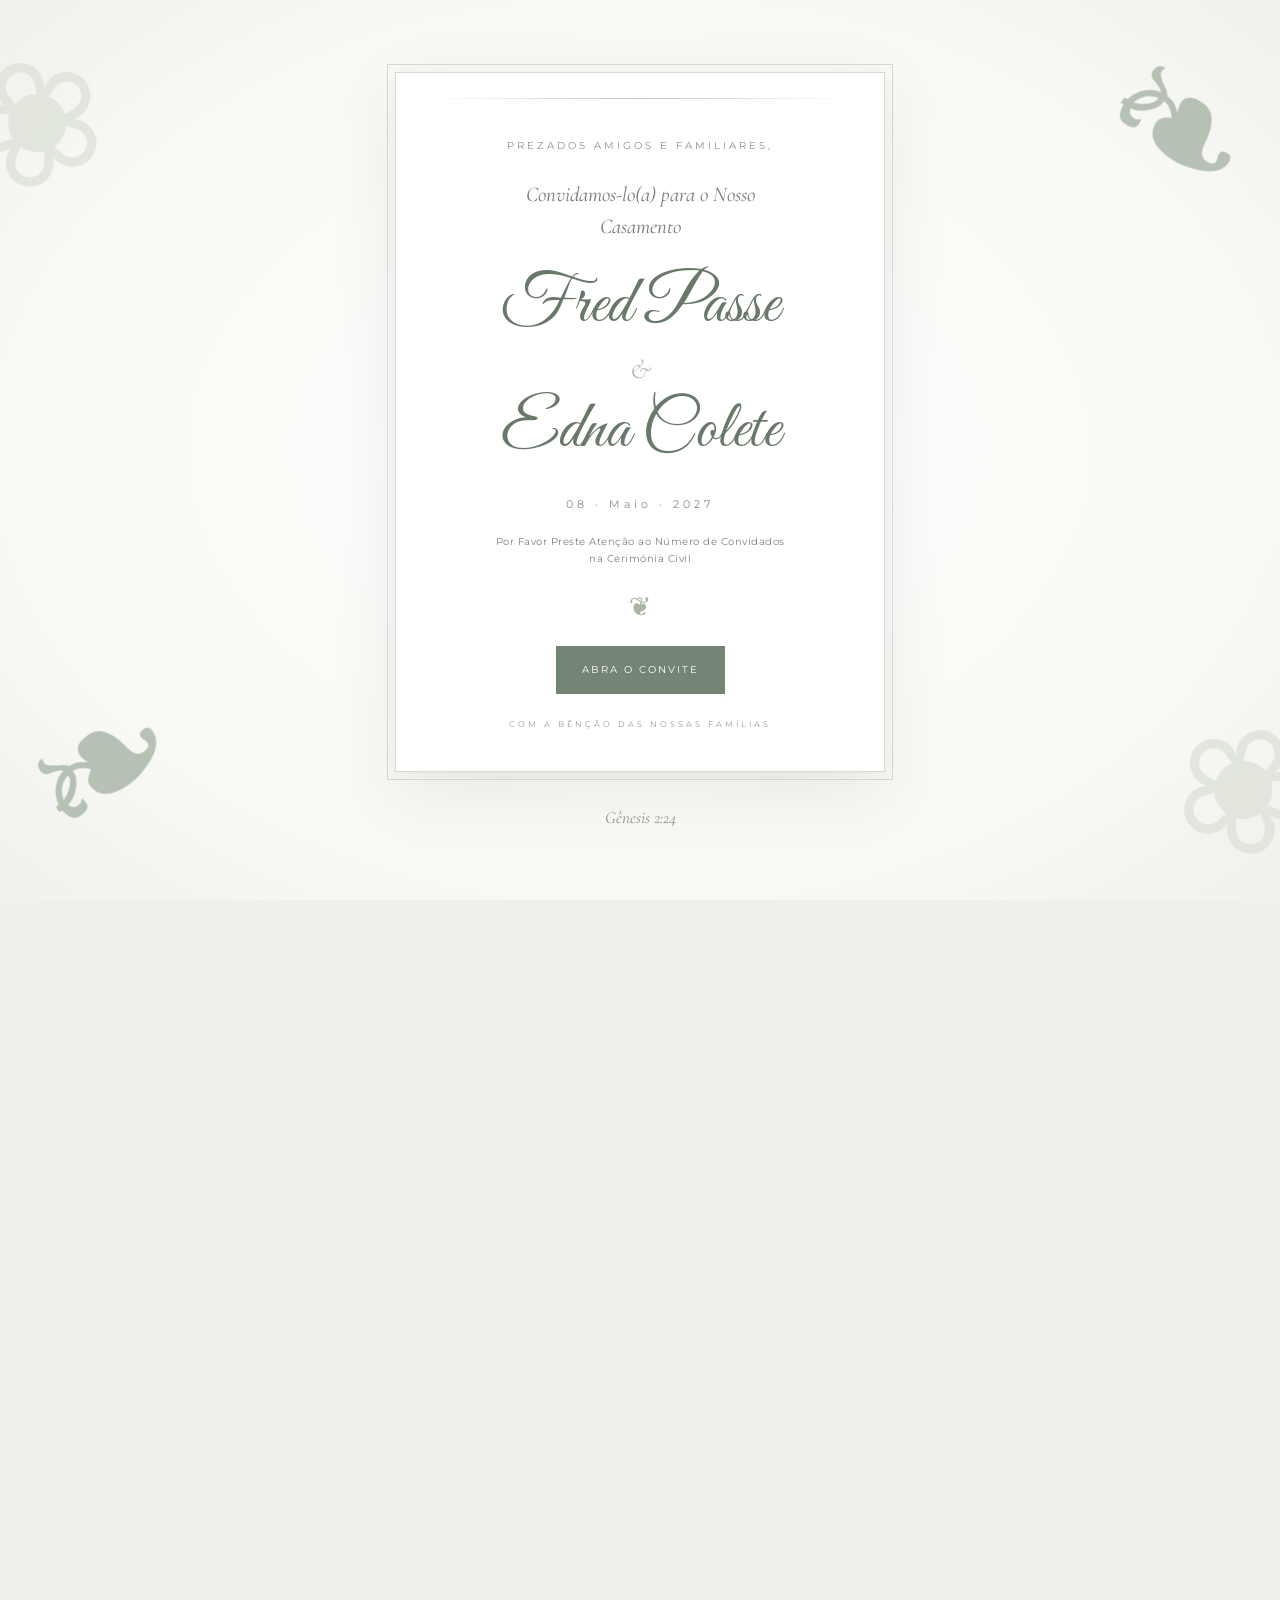
<file: one-Guest/index.html>
<!DOCTYPE html>
<html lang="pt">

<head>
    <meta charset="utf-8">
    <meta name="viewport" content="width=device-width, initial-scale=1">
    <meta name="theme-color" content="#f8f8f5">

<link rel="icon" type="image/png" href="./favicon.png">

    <title>Convite de Casamento — Fred Passe Muchacha & Edna Salva Luís Colete</title>

    <!-- Google Fonts -->
    <link rel="preconnect" href="https://fonts.googleapis.com">
    <link rel="preconnect" href="https://fonts.gstatic.com" crossorigin>

    <link href="https://fonts.googleapis.com/css2?family=Cormorant+Garamond:wght@400;500;600;700&family=Great+Vibes&family=Montserrat:wght@300;400;500;600&display=swap" rel="stylesheet">

   <!-- Website stylesheet -->
<link rel="stylesheet" href="../css/style.css">

<!-- Website favicon -->
<link rel="icon" type="image/png" href="../favicon.png">


</head>

<body>

    
  
<!-- WEDDING INVITATION OPENING -->

<div class="invitation-intro" id="invitationIntro">

    <div class="intro-flower intro-flower-left">❀</div>
    <div class="intro-flower intro-flower-right">❀</div>

    <div class="intro-leaves intro-leaves-left">❧</div>
    <div class="intro-leaves intro-leaves-right">❧</div>

    <div class="letter-card">

        <div class="letter-top-line"></div>

        <p class="letter-kicker">
            Prezados amigos e familiares,
        </p>

    

        <p class="letter-invitation">
            Convidamos-lo(a) para o Nosso Casamento
        </p>

        <h1 class="letter-names">
            Fred Passe
            <span>&</span>
            Edna Colete
        </h1>

        <p class="letter-date">
            08 · Maio · 2027
        </p>
        
        <p>Por Favor Preste Atenção ao Número de Convidados na Cerimónia Civil</p>

        <div class="letter-bottom-ornament">
            ❦
        </div>

        <button class="open-invitation-btn" id="openInvitation">
            <span>Abra o convite</span>
            
        </button>

        <p class="letter-footer">
            Com a bênção das nossas famílias
        </p>

       

    </div>

    <p class="intro-signature">
        Gênesis 2:24
    </p>

</div>


    <div class="site-shell">

        <!-- Botanical illustrations: SVG line art -->

        <svg class="botanical top-left" viewBox="0 0 260 310" aria-hidden="true">
            <g fill="none" stroke="#718774" stroke-width="1.2" stroke-linecap="round" stroke-linejoin="round">
                <path d="M-12 250C55 190 75 110 170 20M34 207C35 160 8 133 0 112M68 159C112 158 132 132 144 105M108 98C94 65 102 38 126 14"/>
                <path d="M25 192C-1 177 -8 151 0 126C27 137 39 159 25 192ZM75 149C65 118 79 94 105 82C111 112 99 137 75 149ZM117 80C104 53 113 31 136 15C146 41 137 65 117 80Z" fill="#a9bca8" fill-opacity=".18"/>
                <path d="M42 213C67 194 85 171 100 143"/>
                <path d="M118 218C151 181 184 175 214 190C189 218 155 229 118 218Z" fill="#a9bca8" fill-opacity=".12"/>
                <path d="M171 20C179 39 191 48 209 50M171 20C151 30 144 43 145 61"/>
                <path d="M180 43C201 30 224 35 239 54C217 69 194 64 180 43Z" fill="#a9bca8" fill-opacity=".14"/>
            </g>
        </svg>

        <svg class="botanical top-right" viewBox="0 0 260 310" aria-hidden="true">
            <g fill="none" stroke="#718774" stroke-width="1.2" stroke-linecap="round" stroke-linejoin="round">
                <path d="M-12 250C55 190 75 110 170 20M34 207C35 160 8 133 0 112M68 159C112 158 132 132 144 105M108 98C94 65 102 38 126 14"/>
                <path d="M25 192C-1 177 -8 151 0 126C27 137 39 159 25 192ZM75 149C65 118 79 94 105 82C111 112 99 137 75 149ZM117 80C104 53 113 31 136 15C146 41 137 65 117 80Z" fill="#a9bca8" fill-opacity=".18"/>
                <path d="M118 218C151 181 184 175 214 190C189 218 155 229 118 218Z" fill="#a9bca8" fill-opacity=".12"/>
            </g>
        </svg>

        <svg class="botanical bottom-left" viewBox="0 0 260 310" aria-hidden="true">
            <g fill="none" stroke="#718774" stroke-width="1.2" stroke-linecap="round">
                <path d="M-12 250C55 190 75 110 170 20M25 192C-1 177 -8 151 0 126C27 137 39 159 25 192ZM75 149C65 118 79 94 105 82C111 112 99 137 75 149Z" fill="#a9bca8" fill-opacity=".17"/>
                <path d="M118 218C151 181 184 175 214 190C189 218 155 229 118 218Z" fill="#a9bca8" fill-opacity=".12"/>
            </g>
        </svg>

        <svg class="botanical bottom-right" viewBox="0 0 260 310" aria-hidden="true">
            <g fill="none" stroke="#718774" stroke-width="1.2" stroke-linecap="round">
                <path d="M-12 250C55 190 75 110 170 20M25 192C-1 177 -8 151 0 126C27 137 39 159 25 192ZM75 149C65 118 79 94 105 82C111 112 99 137 75 149Z" fill="#a9bca8" fill-opacity=".17"/>
                <path d="M118 218C151 181 184 175 214 190C189 218 155 229 118 218Z" fill="#a9bca8" fill-opacity=".12"/>
            </g>
        </svg>

        <main>

            <!-- HERO / COUPLE NAMES -->

            <header class="hero reveal">

                <p class="kicker">Com a bênção das nossas famílias</p>

                <div class="rule"><span>✧</span></div>

                <h1>
                    Fred Passe Muchacha
                    <span class="amp">&</span>
                    Edna Salva Luis Colete
                </h1>

                <p class="hero-copy">
                    Temos a honra e o prazer de convidá-lo(a)
                    para testemunhar a realização do Matrimónio, segundo o livro de Gênesis 2:24 
                   <br>"Portanto deixará o homem o seu pai e a sua mãe, e apegar-se-á à sua mulher, e serão ambos uma carne".
                </p>

            </header>


            <!-- CEREMONIES -->

            <section class="section reveal">

                <div class="section-heading">
                    <p class="eyebrow">Um dia, dois momentos</p>
                    <h2>As cerimónias</h2>
                </div>

                <div class="ceremony-grid">

                    <!-- FIRST CEREMONY: CHURCH -->

                    <article class="ceremony">

                        <div class="ceremony-index">
                            I · Religiosa
                        </div>

                        <div class="ceremony-symbol" aria-hidden="true">
                            <svg viewBox="0 0 60 44">
                                <path d="M8 40V18L30 4l22 14v22M20 40V25h20v15M26 25v15M34 25v15M26 14h8M30 10v8M5 40h50"/>
                            </svg>
                        </div>

                        <h3>Igreja</h3>

                        <div class="ceremony-date">08 de Maio 2027</div>

                        <div class="time">11h00</div>

                      

                        <p class="ceremony-place">Igreja Presbiteriana de Laulane</p>

                        <p class="ceremony-address">Av. Dom Alexandre, B. Laulane</p>

                    </article>


                    <!-- SECOND CEREMONY: RECEPTION -->

                    <article class="ceremony">

                        <div class="ceremony-index">
                            II · Civil 
                        </div>

                        <div class="ceremony-symbol" aria-hidden="true">
                            <svg viewBox="0 0 60 44">
                                <path d="M8 40h44M13 40V20h34v20M9 20l21-13 21 13M20 20v20M30 20v20M40 20v20M25 12h10M30 7v5M5 40h50"/>
                            </svg>
                        </div>

                        <h3>Civil e Copo d'Água</h3>

                        <div class="ceremony-date">08 de Maio 2027</div>

                        <div class="time">15h00</div>

                        <div class="guest-count">
                            <strong>Convite válido para 01 Pessoa(s)</strong>
                        </div>

                        <p class="ceremony-place">Quinta das Bungavilhas</p>

                        <p class="ceremony-address">Rua da Igreja, B. Romão</p>

                    </article>

                </div>

            </section>


            <!-- ADDITIONAL INFORMATION -->

            <section class="section reveal">

                <div class="section-heading">
                    <p class="eyebrow">Para que desfrute plenamente do dia</p>
                    <h2>Informações adicionais</h2>
                </div>

                <p class="note">
                    O convite é Digital, mas o seu nome constará na lista de convidados.
                    
                    <br>NOTA: NÃO EXTENSIVO A CRIANÇAS
                    <br>
                
                    <span class="editable"></span>
                </p>

            </section>


            <!-- COUNTDOWN -->

            <section class="section countdown-wrap reveal">

                <div class="section-heading">
                    <p class="eyebrow">O grande dia aproxima-se</p>
                    <h2>Contagem decrescente</h2>
                </div>

                <div class="countdown" aria-live="polite">

                    <div class="count-unit">
                        <strong id="days">000</strong>
                        <span>Dias</span>
                    </div>

                    <div class="count-unit">
                        <strong id="hours">00</strong>
                        <span>Horas</span>
                    </div>

                    <div class="count-unit">
                        <strong id="minutes">00</strong>
                        <span>Minutos</span>
                    </div>

                    <div class="count-unit">
                        <strong id="seconds">00</strong>
                        <span>Segundos</span>
                    </div>

                </div>

                <p class="count-message" id="countMessage">
                    Estamos a preparar este dia com muito carinho.
                </p>

            </section>


            <!-- RSVP FORM -->

            <section class="section reveal" id="rsvp">

                <div class="rsvp-card">

                    <div class="section-heading">
                        <p class="eyebrow">A vossa resposta é importante</p>
                        <h2>Confirmação de presença</h2>
                    </div>

                    <p>
                        Pedimos, por gentileza, que confirme a sua presença até
                        <strong>01 de Março 2027</strong>.
                    </p>

                    <form id="rsvpForm">

                        <div class="form-grid">

                            <input
                                class="field"
                                id="guestName"
                                type="text"
                                placeholder="Nomes Completos"
                                autocomplete="name"
                                required
                            >

                          

                            <select class="field" id="attendance" required>
                                <option value="">Resposta ao convite</option>
                                <option value="Confirmamos presença">Confirmamos presença</option>
                                <option value="Não poderemos comparecer">Não poderemos comparecer</option>
                            </select>

                            <input
                                class="field"
                                id="contact"
                                type="tel"
                                placeholder="Contacto telefónico (Alternativo)"
                            >

                            <textarea
                                class="field"
                                id="message"
                                placeholder="Mensagem aos Noivos (Opcional)"
                            ></textarea>

                        </div>

                        <button class="primary-btn" type="submit">
                            Enviar confirmação 
                        </button>

                        <p class="microcopy">
                            A confirmação será preparada para envio por WhatsApp.
                        </p>

                        <div class="form-status" id="formStatus" role="status"></div>

                    </form>

                </div>

            </section>


            <!-- EVENT LOCATION -->

            <section class="section location reveal">

                <div class="section-heading">
                    <p class="eyebrow">Será um prazer receber-vos</p>
                    <h2>Local da celebração</h2>
                </div>

                <p class="location-name">Quinta das Bungavílias</p>

                <p class="location-address">Rua da Igreja, Maputo</p>

                <a
                    class="map-btn"
                    id="mapLink"
                    href="https://maps.app.goo.gl/bD6B8G6uGzB8n36a9"
                    target="_blank"
                    rel="noopener"
                >
                    Abrir localização no Google Maps 
                </a>

            </section>


            <!-- WEDDING GIFTS / BANK DETAILS -->

            <section class="section reveal">

                <div class="section-heading">
                    <p class="eyebrow">Um gesto de carinho</p>
                    <h2>Presentes de casamento</h2>
                </div>

                <p class="gift-intro">
                    A vossa presença será, acima de tudo, o nosso maior presente.
                    Para quem desejar contribuir para esta nova etapa,
                    <strong>aceitaremos exclusivamente ofertas em dinheiro</strong>,
                    através dos dados bancários abaixo.
                </p>

                <div class="bank-details">

                    <div class="bank-item">
                        <small>Instituição bancária</small>
                        <span class="bank-value">
                            <span>BCI - Banco Comercial e de Investimentos</span>
                        </span>
                    </div>

                    <div class="bank-item">
                        <small>Titular da conta</small>
                        <span class="bank-value">
                            <span>Edna Salva Luís Colete</span>
                            <button class="copy-btn" data-copy="Edna Salva Luís Colete">Copiar</button>
                        </span>
                    </div>

                    <div class="bank-item">
                        <small>NIB</small>
                        <span class="bank-value">
                            <span>000800009360666610195</span>
                            <button class="copy-btn" data-copy="000800009360666610195">Copiar</button>
                        </span>
                    </div>

                   
                </div>

                <p class="microcopy" style="text-align:center">
                    Agradecemos, desde já, a vossa generosidade.
                </p>

            </section>


            <!-- FOOTER -->

            <footer class="footer reveal">

                <div class="rule"><span>∞</span></div>

               <!--- <div class="mark">∞</div>-->

                <p>Amor · União · Para sempre</p>

            </footer>

        </main>

    </div>





<!-- BACKGROUND MUSIC -->

<audio id="weddingMusic" loop preload="metadata">
    <source src="../music/wedding-song.mp3" type="audio/mpeg">
</audio>

<button id="musicToggle" class="music-toggle" aria-label="Pause music">
    <span id="musicIcon">Ⅱ</span>
    <span>Music</span>
</button>

<!-- WEBSITE JAVASCRIPT -->
<script src="../js/script.js"></script>

</body>
</html>
</file>
<file: css/style.css>
/* =========================================
   1. GLOBAL VARIABLES
========================================= */

:root {
    --paper: #fbfbf8;
    --ink: #333832;
    --muted: #777d77;

    --silver: #a7aaa6;
    --silver2: #d9dcd7;

    --green: #506b57;
    --green-dark: #304a38;

    --line: #d5d8d2;
    --white: #fff;

    --serif: "Cormorant Garamond", Georgia, serif;
    --sans: Montserrat, Arial, sans-serif;

    /* Same symbol font stack everywhere so ornaments look identical */
    --symbols: "Segoe UI Symbol", "Apple Symbols", "DejaVu Sans", Georgia, serif;
}


/* =========================================
   2. RESET & GENERAL STYLING
========================================= */

*,
*::before,
*::after {
    box-sizing: border-box;
}

html {
    scroll-behavior: smooth;
    -webkit-text-size-adjust: 100%;
    text-size-adjust: 100%;
}

body {
    margin: 0;
    background: #eef0ec;
    color: var(--ink);
    font-family: var(--serif);
    -webkit-font-smoothing: antialiased;
}

/* Page behind the intro must not scroll until the invitation is opened */
body:not(.invitation-open) {
    overflow: hidden;
}

button,
input,
select,
textarea {
    font: inherit;
}


/* =========================================
   3. MAIN PAGE
========================================= */

.site-shell {
    max-width: 1120px;
    margin: 24px auto;
    background: var(--paper);
    position: relative;
    overflow: hidden;
    box-shadow: 0 22px 70px #29362d18;

    /* hidden until the invitation is opened */
    opacity: 0;
    visibility: hidden;
    transition: opacity 1.2s ease, visibility 1.2s ease;
}

body.invitation-open .site-shell {
    opacity: 1;
    visibility: visible;
}

.site-shell:before {
    content: "";
    position: absolute;
    top: 13px;
    right: 13px;
    bottom: 13px;
    left: 13px;
    border: 1px solid #d9dcd6;
    pointer-events: none;
    z-index: 5;
}

.site-shell:after {
    content: "";
    position: absolute;
    top: 19px;
    right: 19px;
    bottom: 19px;
    left: 19px;
    border: 1px solid #eceee9;
    pointer-events: none;
    z-index: 5;
}

main {
    position: relative;
    z-index: 1;
    max-width: 850px;
    margin: auto;
    padding: 78px clamp(24px, 7vw, 88px) 54px;
}


/* =========================================
   4. BOTANICAL DECORATIONS
========================================= */

.botanical {
    position: absolute;
    z-index: 0;
    width: clamp(130px, 22vw, 260px);
    height: auto;
    opacity: .72;
    pointer-events: none;
}

.botanical.top-left {
    top: 0;
    left: 0;
}

.botanical.top-right {
    top: 80px;
    right: -35px;
    -webkit-transform: scaleX(-1) rotate(-8deg);
    transform: scaleX(-1) rotate(-8deg);
    opacity: .56;
}

.botanical.bottom-left {
    bottom: 180px;
    left: -38px;
    -webkit-transform: rotate(180deg);
    transform: rotate(180deg);
    opacity: .48;
}

.botanical.bottom-right {
    bottom: 0;
    right: 0;
    -webkit-transform: scaleX(-1) rotate(180deg);
    transform: scaleX(-1) rotate(180deg);
    opacity: .65;
}


/* =========================================
   5. HERO / COUPLE NAMES
========================================= */

.hero {
    text-align: center;
    padding: 24px 0 30px;
}

.kicker,
.eyebrow {
    font: 500 10px var(--sans);
    letter-spacing: .32em;
    text-transform: uppercase;
    color: #7d837d;
}

.kicker {
    margin: 0 0 24px;
}

.rule {
    display: flex;
    align-items: center;
    justify-content: center;
    gap: 14px;
    margin: 20px auto;
    color: #9ca39b;
}

.rule:before,
.rule:after {
    content: "";
    width: 76px;
    height: 1px;
    background: linear-gradient(90deg, transparent, #aeb4ac);
}

.rule:after {
    -webkit-transform: rotate(180deg);
    transform: rotate(180deg);
}

.rule span {
    font-size: 19px;
}

h1 {
    font: 400 clamp(54px, 9vw, 94px)/1.08 "Great Vibes", cursive;
    color: #777e77;
    margin: 0;
    text-shadow: 0 1px #fff, 1px 2px #d9dcd7;
}

.amp {
    font: italic 30px var(--serif);
    color: #a3aaa2;
    display: block;
    margin: 2px 0;
}

.hero-copy {
    font-size: 21px;
    line-height: 1.45;
    max-width: 590px;
    margin: 25px auto 0;
    color: #50564f;
}

.hero-copy em {
    color: var(--green);
    font-style: italic;
}


/* =========================================
   6. SECTION HEADINGS
========================================= */

.section {
    margin: 42px 0;
    position: relative;
}

.section-heading {
    text-align: center;
    margin: 0 0 20px;
}

.section-heading .eyebrow {
    margin: 0 0 7px;
}

.section-heading h2 {
    font: 500 19px var(--serif);
    letter-spacing: .2em;
    text-transform: uppercase;
    color: #626b62;
    margin: 0;
}

.section-heading:after {
    content: "";
    display: block;
    width: 58px;
    height: 1px;
    background: #b9c0b7;
    margin: 13px auto 0;
}


/* =========================================
   7. CEREMONY CARDS
========================================= */

.ceremony-grid {
    display: grid;
    grid-template-columns: 1fr 1fr;
    gap: 18px;
}

.ceremony {
    position: relative;
    text-align: center;
    padding: 27px 22px 25px;
    border: 1px solid #cdd2cb;
    background: rgba(255, 255, 255, .74);
    min-height: 250px;
}

.ceremony:before {
    content: "";
    position: absolute;
    top: 5px;
    right: 5px;
    bottom: 5px;
    left: 5px;
    border: 1px solid #eceee9;
    pointer-events: none;
}

.ceremony-index {
    font: 500 9px var(--sans);
    letter-spacing: .25em;
    text-transform: uppercase;
    color: #889087;
}

.ceremony-symbol {
    height: 38px;
    margin: 12px auto 7px;
    color: #718273;
}

.ceremony-symbol svg {
    height: 100%;
    width: auto;
    stroke: currentColor;
    fill: none;
    stroke-width: 1.35;
    stroke-linecap: round;
    stroke-linejoin: round;
}

.ceremony h3 {
    font: 500 25px var(--serif);
    margin: 5px 0 12px;
}

.ceremony-date {
    font-size: 20px;
    line-height: 1.2;
    color: #4a514a;
}

.ceremony-time {
    font: 500 11px var(--sans);
    letter-spacing: .12em;
    color: #737b72;
    margin-top: 8px;
    text-transform: uppercase;
}

.guest-count {
    font: 500 15px var(--sans);
    letter-spacing: .05em;
    color: #e21616;
    margin: 11px 0 0;
}

.ceremony-place {
    font-size: 17px;
    font-style: italic;
    line-height: 1.35;
    margin: 15px 0 0;
}

.ceremony-address {
    font-size: 14px;
    color: #7b817a;
    margin: 4px 0 0;
}


/* =========================================
   8. ADDITIONAL INFORMATION
========================================= */

.note {
    max-width: 630px;
    margin: 0 auto;
    text-align: center;
    font-size: 19px;
    line-height: 1.5;
    color: #e21616;
}

.note .editable {
    color: #f31909;
    font-style: italic;
}


/* =========================================
   9. COUNTDOWN
========================================= */

.countdown-wrap {
    padding: 25px 20px;
    border-top: 1px solid #d9ddd6;
    border-bottom: 1px solid #d9ddd6;
    text-align: center;
}

.countdown {
    display: grid;
    grid-template-columns: repeat(4, 1fr);
    max-width: 590px;
    margin: 19px auto 0;
}

.count-unit {
    padding: 0 8px;
    border-right: 1px solid #d4d8d2;
}

.count-unit:last-child {
    border: 0;
}

.count-unit strong {
    display: block;
    font: 400 clamp(31px, 5vw, 45px) var(--serif);
    color: #727a72;
    font-variant-numeric: tabular-nums;
}

.count-unit span {
    font: 500 9px var(--sans);
    letter-spacing: .17em;
    text-transform: uppercase;
    color: #828980;
}

.count-message {
    font: italic 15px var(--serif);
    color: var(--green);
    margin: 15px 0 0;
}


/* =========================================
   10. RSVP FORM
========================================= */

.rsvp-card {
    max-width: 680px;
    margin: 0 auto;
    padding: 32px clamp(18px, 4vw, 42px);
    background: #fff;
    border: 1px solid #cdd2ca;
    box-shadow: 0 8px 24px #263b2d0b;
    text-align: center;
}

.rsvp-card > p {
    font-size: 17px;
    line-height: 1.45;
    margin: 7px 0 20px;
}

.form-grid {
    display: grid;
    grid-template-columns: 1fr 1fr;
    gap: 12px;
}

.field {
    width: 100%;
    border: 1px solid #d5d9d2;
    border-radius: 0;
    background: #fcfcfa;
    padding: 13px 14px;
    color: #384139;
    font: 12px var(--sans);
    outline: none;
    -webkit-appearance: none;
    -moz-appearance: none;
    appearance: none;
    transition: border .2s, box-shadow .2s;
}

select.field {
    /* keep a visible arrow now that native appearance is reset */
    background-image:
        linear-gradient(45deg, transparent 50%, #758c79 50%),
        linear-gradient(135deg, #758c79 50%, transparent 50%);
    background-position:
        calc(100% - 20px) 50%,
        calc(100% - 15px) 50%;
    background-size: 5px 5px, 5px 5px;
    background-repeat: no-repeat;
    padding-right: 36px;
}

.field:focus {
    border-color: #758c79;
    box-shadow: 0 0 0 3px #718d761c;
}

textarea.field {
    grid-column: 1 / -1;
    min-height: 86px;
    resize: vertical;
}


/* =========================================
   11. BUTTONS
========================================= */

.primary-btn,
.map-btn {
    display: -webkit-inline-box;
    display: -ms-inline-flexbox;
    display: inline-flex;
    -webkit-box-align: center;
    -ms-flex-align: center;
    align-items: center;
    -webkit-box-pack: center;
    -ms-flex-pack: center;
    justify-content: center;
    gap: 10px;
    background: var(--green-dark);
    color: white;
    border: 1px solid var(--green-dark);
    border-radius: 0;
    padding: 14px 26px;
    font: 500 10px var(--sans);
    letter-spacing: .17em;
    text-transform: uppercase;
    text-decoration: none;
    cursor: pointer;
    -webkit-appearance: none;
    -moz-appearance: none;
    appearance: none;
    touch-action: manipulation;
    transition: .2s;
}

.primary-btn {
    margin-top: 17px;
    min-width: 230px;
}

@media (hover: hover) {
    .primary-btn:hover,
    .map-btn:hover {
        background: #49664f;
        -webkit-transform: translateY(-1px);
        transform: translateY(-1px);
    }
}

.microcopy {
    font: 10px/1.6 var(--sans);
    color: #8a9088;
    margin: 13px 0 0;
}

.form-status {
    display: none;
    margin: 15px 0 0;
    padding: 12px;
    background: #f0f4ef;
    border-left: 2px solid var(--green);
    font: 12px/1.5 var(--sans);
    color: #3d5944;
    text-align: left;
}

.form-status.show {
    display: block;
}


/* =========================================
   12. EVENT LOCATION
========================================= */

.location {
    text-align: center;
}

.location-name {
    font-size: 23px;
    margin: 8px 0 4px;
}

.location-address {
    font-size: 16px;
    color: #737b72;
    margin: 0 0 17px;
}

.map-btn {
    background: transparent;
    color: var(--green-dark);
    border-color: #aeb8ad;
}

@media (hover: hover) {
    .map-btn:hover {
        color: white;
        background: #49664f;
    }
}


/* =========================================
   13. WEDDING GIFTS / BANK DETAILS
========================================= */

.gift-intro {
    max-width: 650px;
    text-align: center;
    margin: 0 auto 18px;
    font-size: 18px;
    line-height: 1.5;
}

.gift-intro strong {
    color: var(--green-dark);
    font-weight: 600;
}

.bank-details {
    display: grid;
    grid-template-columns: 1fr 1fr;
    gap: 0 22px;
    border-top: 1px solid #d3d7d0;
    border-bottom: 1px solid #d3d7d0;
    padding: 13px 18px;
    background: #f7f8f5;
}

.bank-item {
    padding: 10px 0;
    border-bottom: 1px solid #e4e7e1;
    font-size: 16px;
    overflow-wrap: anywhere;
}

.bank-item:nth-last-child(-n+2) {
    border-bottom: 0;
}

.bank-item small {
    display: block;
    font: 500 9px var(--sans);
    letter-spacing: .13em;
    text-transform: uppercase;
    color: #828a81;
    margin-bottom: 4px;
}

.bank-value {
    display: flex;
    align-items: center;
    gap: 8px;
    justify-content: space-between;
}

.copy-btn {
    flex: none;
    border: 1px solid #d2d8d0;
    background: white;
    color: #586d5b;
    padding: 5px 8px;
    font: 9px var(--sans);
    cursor: pointer;
}


/* =========================================
   14. FOOTER
========================================= */

.footer {
    text-align: center;
    margin-top: 45px;
    color: #788078;
}

.footer .mark {
    font-size: 23px;
}

.footer p {
    font: 500 9px var(--sans);
    letter-spacing: .3em;
    text-transform: uppercase;
    margin: 12px 0 0;
}


/* =========================================
   15. SCROLL ANIMATIONS
========================================= */

.reveal {
    opacity: 0;
    -webkit-transform: translateY(16px);
    transform: translateY(16px);
    transition: opacity .7s ease, transform .7s ease;
}

.reveal.visible {
    opacity: 1;
    -webkit-transform: none;
    transform: none;
}


/* =========================================
   16. WEDDING LETTER OPENING (INTRO)
========================================= */

.invitation-intro {
    position: fixed;
    top: 0;
    right: 0;
    bottom: 0;
    left: 0;
    z-index: 10000;

    /* fallback first, modern unit last */
    height: 100vh;
    height: 100dvh;

    display: -webkit-box;
    display: -ms-flexbox;
    display: flex;
    -webkit-box-orient: vertical;
    -webkit-box-direction: normal;
    -ms-flex-direction: column;
    flex-direction: column;
    -webkit-box-align: center;
    -ms-flex-align: center;
    align-items: center;

    /* Centring is done with auto margins (below) so tall content never clips */
    -webkit-box-pack: start;
    -ms-flex-pack: start;
    justify-content: flex-start;

    padding: 25px 18px;
    padding-top: calc(25px + env(safe-area-inset-top, 0px));
    padding-bottom: calc(25px + env(safe-area-inset-bottom, 0px));

    background: #f8f8f4;
    background: radial-gradient(ellipse at center, #ffffff 0%, #f8f8f4 72%, #eff1eb 100%);

    overflow-x: hidden;
    overflow-y: auto;
    -webkit-overflow-scrolling: touch;
    overscroll-behavior: contain;

    transition: opacity 1s ease, visibility 1s ease;
}

.invitation-intro.closed {
    opacity: 0;
    visibility: hidden;
    pointer-events: none;
}

/* ---------- The invitation letter ---------- */

.letter-card {
    position: relative;
    z-index: 1;

    width: 100%;
    max-width: 490px;
    min-height: 520px;
    margin: auto 0 0;
    padding: 65px 35px 40px;

    display: -webkit-box;
    display: -ms-flexbox;
    display: flex;
    -webkit-box-orient: vertical;
    -webkit-box-direction: normal;
    -ms-flex-direction: column;
    flex-direction: column;
    -webkit-box-align: center;
    -ms-flex-align: center;
    align-items: center;
    -webkit-box-pack: center;
    -ms-flex-pack: center;
    justify-content: center;

    text-align: center;
    background: rgba(255, 255, 255, 0.94);
    border: 1px solid #d7d9d3;
    outline: 1px solid rgba(177, 183, 175, 0.5);
    outline-offset: 7px;
    box-shadow:
        0 20px 65px rgba(55, 65, 55, 0.09),
        0 3px 12px rgba(55, 65, 55, 0.04);

    -webkit-animation: letterAppear 1.4s ease both;
    animation: letterAppear 1.4s ease both;
}

@-webkit-keyframes letterAppear {
    from { opacity: 0; -webkit-transform: translateY(25px); transform: translateY(25px); }
    to   { opacity: 1; -webkit-transform: translateY(0);    transform: translateY(0); }
}

@keyframes letterAppear {
    from { opacity: 0; transform: translateY(25px); }
    to   { opacity: 1; transform: translateY(0); }
}

.letter-top-line,
.letter-bottom-line {
    position: absolute;
    left: 35px;
    right: 35px;
    height: 1px;
    background: linear-gradient(to right, transparent, #c2c6bf, transparent);
}

.letter-top-line    { top: 25px; }
.letter-bottom-line { bottom: 22px; }

/* ---------- Text ---------- */

.letter-kicker {
    margin: 0 0 25px;
    color: #879486;
    font-family: 'Montserrat', Arial, sans-serif;
    font-size: 10px;
    line-height: 1.6;
    letter-spacing: 3px;
    text-transform: uppercase;
}

.letter-ornament {
    margin: 0 0 20px;
    color: #aeb6a9;
    font-size: 25px;
}

.letter-invitation {
    max-width: 290px;
    margin: 0;
    color: #747a72;
    font-family: 'Cormorant Garamond', Georgia, serif;
    font-size: 21px;
    line-height: 1.5;
    font-style: italic;
}

.letter-names {
    margin: 25px 0 15px;
    max-width: 100%;
    color: #687969;
    font-family: 'Great Vibes', cursive;
    font-size: clamp(42px, 11vw, 68px);
    font-weight: 400;
    line-height: 1.15;
    text-shadow: none;
    overflow-wrap: break-word;
}

.letter-names span {
    display: block;
    margin: 7px 0;
    color: #b9bcb5;
    font-family: 'Cormorant Garamond', Georgia, serif;
    font-size: 28px;
    font-style: italic;
}

.letter-date {
    margin: 12px 0 0;
    color: #858c83;
    font-family: 'Montserrat', Arial, sans-serif;
    font-size: 11px;
    letter-spacing: 4px;
}

/* the unclassed <p> about the number of guests */
.letter-card > p:not([class]),
.letter-note {
    max-width: 300px;
    margin: 22px 0 0;
    color: #7b837a;
    font-family: 'Montserrat', Arial, sans-serif;
    font-size: 10px;
    line-height: 1.7;
    letter-spacing: 0.5px;
}

.letter-bottom-ornament {
    margin: 26px 0 0;
    color: #aab5a6;
    font-family: var(--symbols);
    font-size: 27px;
    line-height: 1;
    font-variant-emoji: text;
}

/* ---------- Opening button ---------- */

.open-invitation-btn {
    -webkit-appearance: none;
    -moz-appearance: none;
    appearance: none;

    display: -webkit-inline-box;
    display: -ms-inline-flexbox;
    display: inline-flex;
    -webkit-box-align: center;
    -ms-flex-align: center;
    align-items: center;
    -webkit-box-pack: center;
    -ms-flex-pack: center;
    justify-content: center;
    gap: 15px;

    position: relative;
    z-index: 2;
    margin: 26px 0 0;
    padding: 14px 25px;
    min-height: 48px;

    background: #748575;
    border: 1px solid #748575;
    border-radius: 0;
    color: #fff;

    font-family: 'Montserrat', Arial, sans-serif;
    font-size: 10px;
    line-height: 1.2;
    letter-spacing: 2px;
    text-transform: uppercase;

    cursor: pointer;
    touch-action: manipulation;
    -webkit-tap-highlight-color: transparent;
    transition: background-color .35s ease, color .35s ease;
}

.open-invitation-btn span {
    display: block;
}

/* hover only on devices that really hover (no sticky hover on phones) */
@media (hover: hover) {
    .open-invitation-btn:hover {
        background: #fff;
        color: #748575;
    }
}

.open-invitation-btn:focus-visible {
    outline: 2px solid #748575;
    outline-offset: 3px;
}

.open-arrow {
    font-size: 16px;
}

/* ---------- Footer text (normal flow, under the button) ---------- */

.letter-footer {
    position: static;
    -webkit-transform: none;
    transform: none;
    margin: 24px 0 0;

    color: #92998f;
    font-family: 'Montserrat', Arial, sans-serif;
    font-size: 8px;
    line-height: 1.6;
    letter-spacing: 3px;
    text-transform: uppercase;
}

/* ---------- Floral decoration ---------- */

.intro-flower,
.intro-leaves {
    position: absolute;
    z-index: 0;
    pointer-events: none;
    -webkit-user-select: none;
    -moz-user-select: none;
    user-select: none;
    line-height: 1;

    font-family: var(--symbols);
    font-variant-emoji: text;
}

.intro-flower {
    color: #dce2d8;
    font-size: 170px;
    opacity: .8;
}

.intro-flower-left {
    top: 4%;
    left: -35px;
    -webkit-transform: rotate(-25deg);
    transform: rotate(-25deg);
}

.intro-flower-right {
    bottom: 3%;
    right: -35px;
    -webkit-transform: rotate(25deg);
    transform: rotate(25deg);
}

.intro-leaves {
    color: #819681;
    font-size: 180px;
    opacity: .55;
}

.intro-leaves-left {
    bottom: 5%;
    left: 2%;
    -webkit-transform: rotate(-35deg);
    transform: rotate(-35deg);
}

.intro-leaves-right {
    top: 4%;
    right: 2%;
    -webkit-transform: rotate(35deg);
    transform: rotate(35deg);
}

.intro-signature {
    position: relative;
    z-index: 1;
    margin: 35px 0 auto;
    color: #8b9589;
    font-family: 'Cormorant Garamond', Georgia, serif;
    font-style: italic;
    font-size: 17px;
    text-align: center;
}


/* =========================================
   17. MUSIC CONTROL
========================================= */

.music-toggle {
    position: fixed;
    bottom: 25px;
    bottom: calc(25px + env(safe-area-inset-bottom, 0px));
    right: 25px;
    z-index: 9999;

    display: none;
    -webkit-box-align: center;
    -ms-flex-align: center;
    align-items: center;
    gap: 9px;

    padding: 12px 18px;
    border: 1px solid #b9c3bb;
    border-radius: 40px;

    background: rgba(255, 255, 255, .95);
    color: #718774;

    font-family: 'Montserrat', Arial, sans-serif;
    font-size: 11px;
    letter-spacing: 1px;

    cursor: pointer;
    -webkit-appearance: none;
    -moz-appearance: none;
    appearance: none;
    box-shadow: 0 4px 18px rgba(0, 0, 0, .08);
}

body.invitation-open .music-toggle {
    display: -webkit-box;
    display: -ms-flexbox;
    display: flex;
}

.music-toggle.playing {
    background: #718774;
    color: white;
}


/* =========================================
   18. RESPONSIVE DESIGN / MOBILE
========================================= */

@media (max-width: 680px) {

    .site-shell {
        margin: 0;
    }

    .site-shell:before {
        top: 8px;
        right: 8px;
        bottom: 8px;
        left: 8px;
    }

    .site-shell:after {
        top: 13px;
        right: 13px;
        bottom: 13px;
        left: 13px;
    }

    main {
        padding: 55px 24px 38px;
    }

    .botanical {
        width: 145px;
        opacity: .3;
    }

    .botanical.top-right {
        right: -45px;
    }

    .ceremony-grid {
        grid-template-columns: 1fr;
        gap: 14px;
    }

    .ceremony {
        min-height: 0;
        padding: 23px 17px;
    }

    .form-grid {
        grid-template-columns: 1fr;
    }

    textarea.field {
        grid-column: auto;
    }

    .countdown {
        gap: 0;
    }

    .count-unit {
        padding: 0 4px;
    }

    .count-unit span {
        font-size: 8px;
        letter-spacing: .1em;
    }

    .bank-details {
        grid-template-columns: 1fr;
    }

    .bank-item:nth-last-child(2) {
        border-bottom: 1px solid #e4e7e1;
    }

    .hero-copy {
        font-size: 19px;
    }
}

@media (max-width: 600px) {

    .letter-card {
        min-height: 480px;
        padding: 55px 22px 32px;
    }

    .intro-flower { font-size: 100px; }
    .intro-leaves { font-size: 110px; }

    .intro-signature { font-size: 15px; }
}

/* Short screens (landscape phones, small devices) */
@media (max-height: 640px) {

    .invitation-intro {
        padding-top: 16px;
        padding-bottom: 16px;
    }

    .letter-card {
        min-height: 0;
        padding: 48px 22px 28px;
    }

    .letter-names {
        margin: 16px 0 10px;
    }

    .intro-flower,
    .intro-leaves {
        font-size: 90px;
    }
}


/* =========================================
   19. ACCESSIBILITY
========================================= */

@media (prefers-reduced-motion: reduce) {

    * {
        scroll-behavior: auto !important;
        transition: none !important;
        -webkit-animation: none !important;
        animation: none !important;
    }

    .reveal {
        opacity: 1;
        -webkit-transform: none;
        transform: none;
    }
}
</file>
